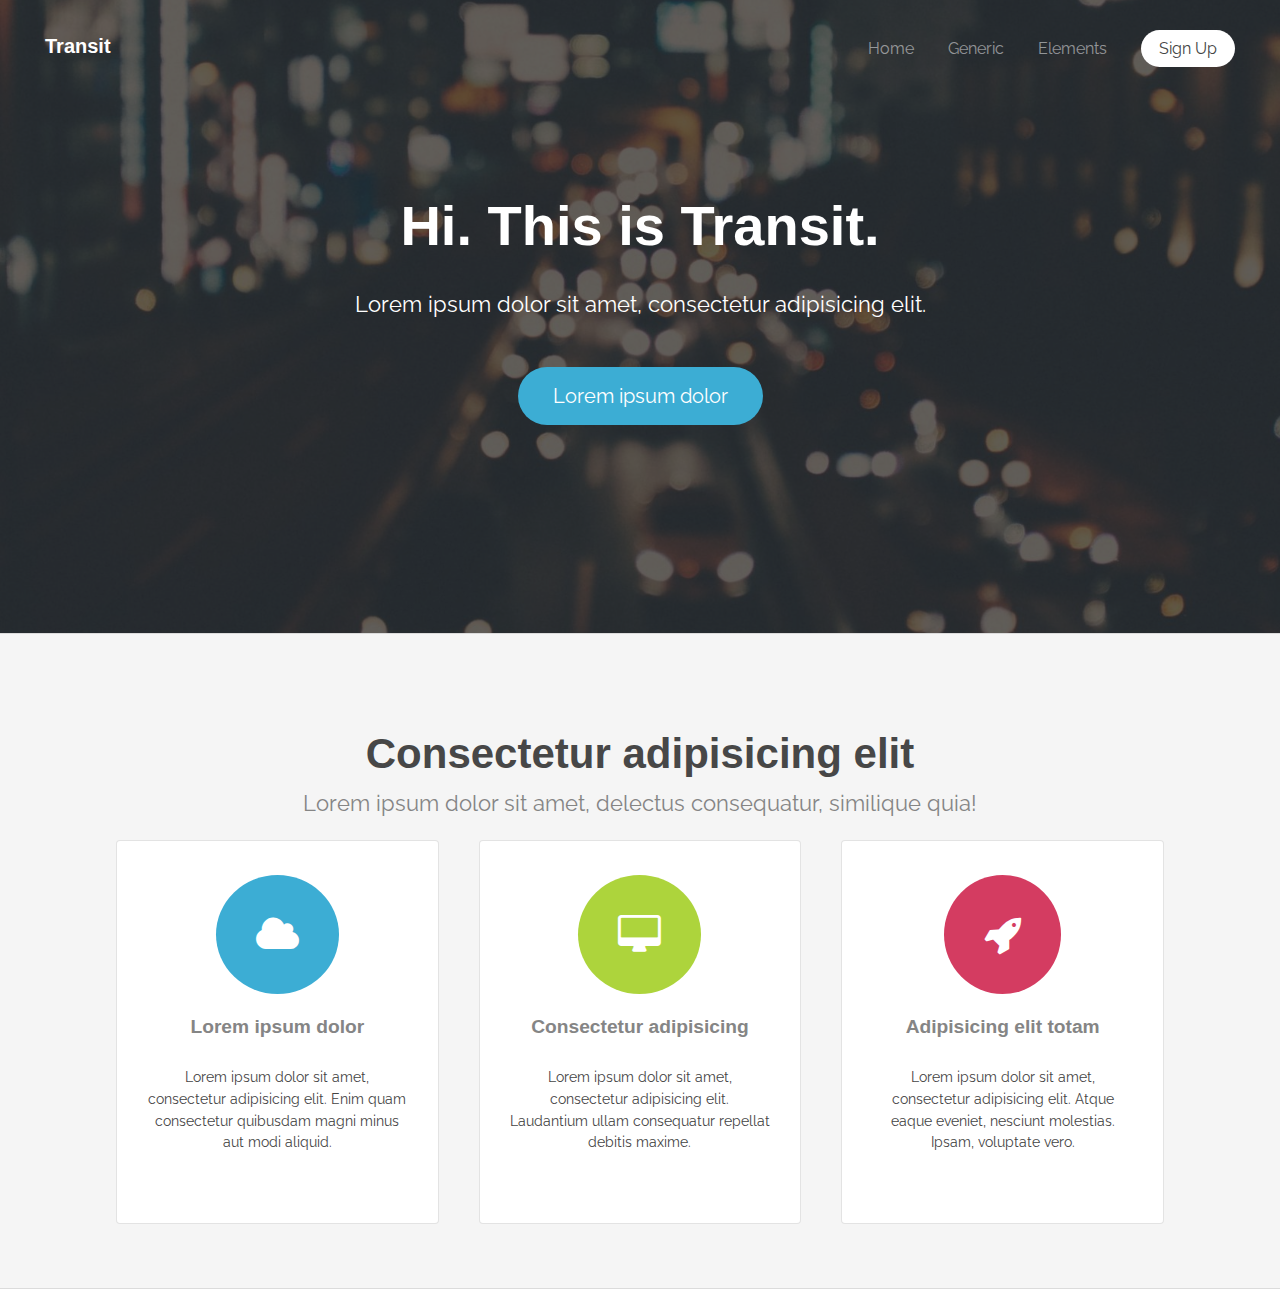
<file: index.html>
<!DOCTYPE html>
<html lang="en">

<head>
    <meta charset="UTF-8">
    <meta name="viewport" content="width=device-width, initial-scale=1.0">
    <title>Document</title>
    <link rel="stylesheet" href="css/style.css">
</head>

<body>
    <div class="header">
        <div class="top-menu">
            <h1>
                <a href="#">Transit</a>
            </h1>
            <div class="nav">
                <ul>
                    <li>
                        <a href="#">Home</a>
                    </li>
                    <li>
                        <a href="#">Generic</a>
                    </li>
                    <li>
                        <a href="#">Elements</a>
                    </li>
                    <li>
                        <button class="btn btn-gray">Sign Up</button>
                    </li>
                </ul>
            </div>
        </div>
        <div class= "banner-content">
            <h2>Hi. This is Transit.</h2>
            <p>Lorem ipsum dolor sit amet, consectetur adipisicing elit.</p>
            <button class="btn btn-big btn-blue">Lorem ipsum dolor</button>
        </div>
    </div>

    <div class="main">
    
        <div class="services">
            <div class="container">
                <div class="services-header">
                    <h2>Consectetur adipisicing elit</h2>
                    <p>Lorem ipsum dolor sit amet, delectus consequatur, similique quia!</p>
                </div>
                <div class="services-content">
                    <div class="box">
                        <i class="fa-cloud icon color-blue big rounded"></i>
                        <h4>Lorem ipsum dolor</h4>
                        <p>Lorem ipsum dolor sit amet, consectetur adipisicing elit. Enim quam consectetur quibusdam magni minus aut modi aliquid.</p>
                    </div>
                    <div class="box">
                        <i class="fa-desktop icon color-green big rounded"></i>
                        <h4>Consectetur adipisicing</h4>
                        <p>Lorem ipsum dolor sit amet, consectetur adipisicing elit. Laudantium ullam consequatur repellat debitis maxime.</p>
                    </div
                    ><div class="box">
                        <i class="fa-rocket icon color-red big rounded"></i>
                        <h4>Adipisicing elit totam</h4>
                        <p>Lorem ipsum dolor sit amet, consectetur adipisicing elit. Atque eaque eveniet, nesciunt molestias. Ipsam, voluptate vero.</p>
                    </div>
                </div>
            </div>
        </div>

        <div class="about">
            <div class="container">
                <div class="about-header ">

                </div>
                <div class="about-content">

                </div>
                <div class="about-footer">
                    
                </div>

            </div>

        </div>
        <div class="contact">

        </div>
        
    </div>
    <div class="footer"></div>
</body>

</html>
</file>
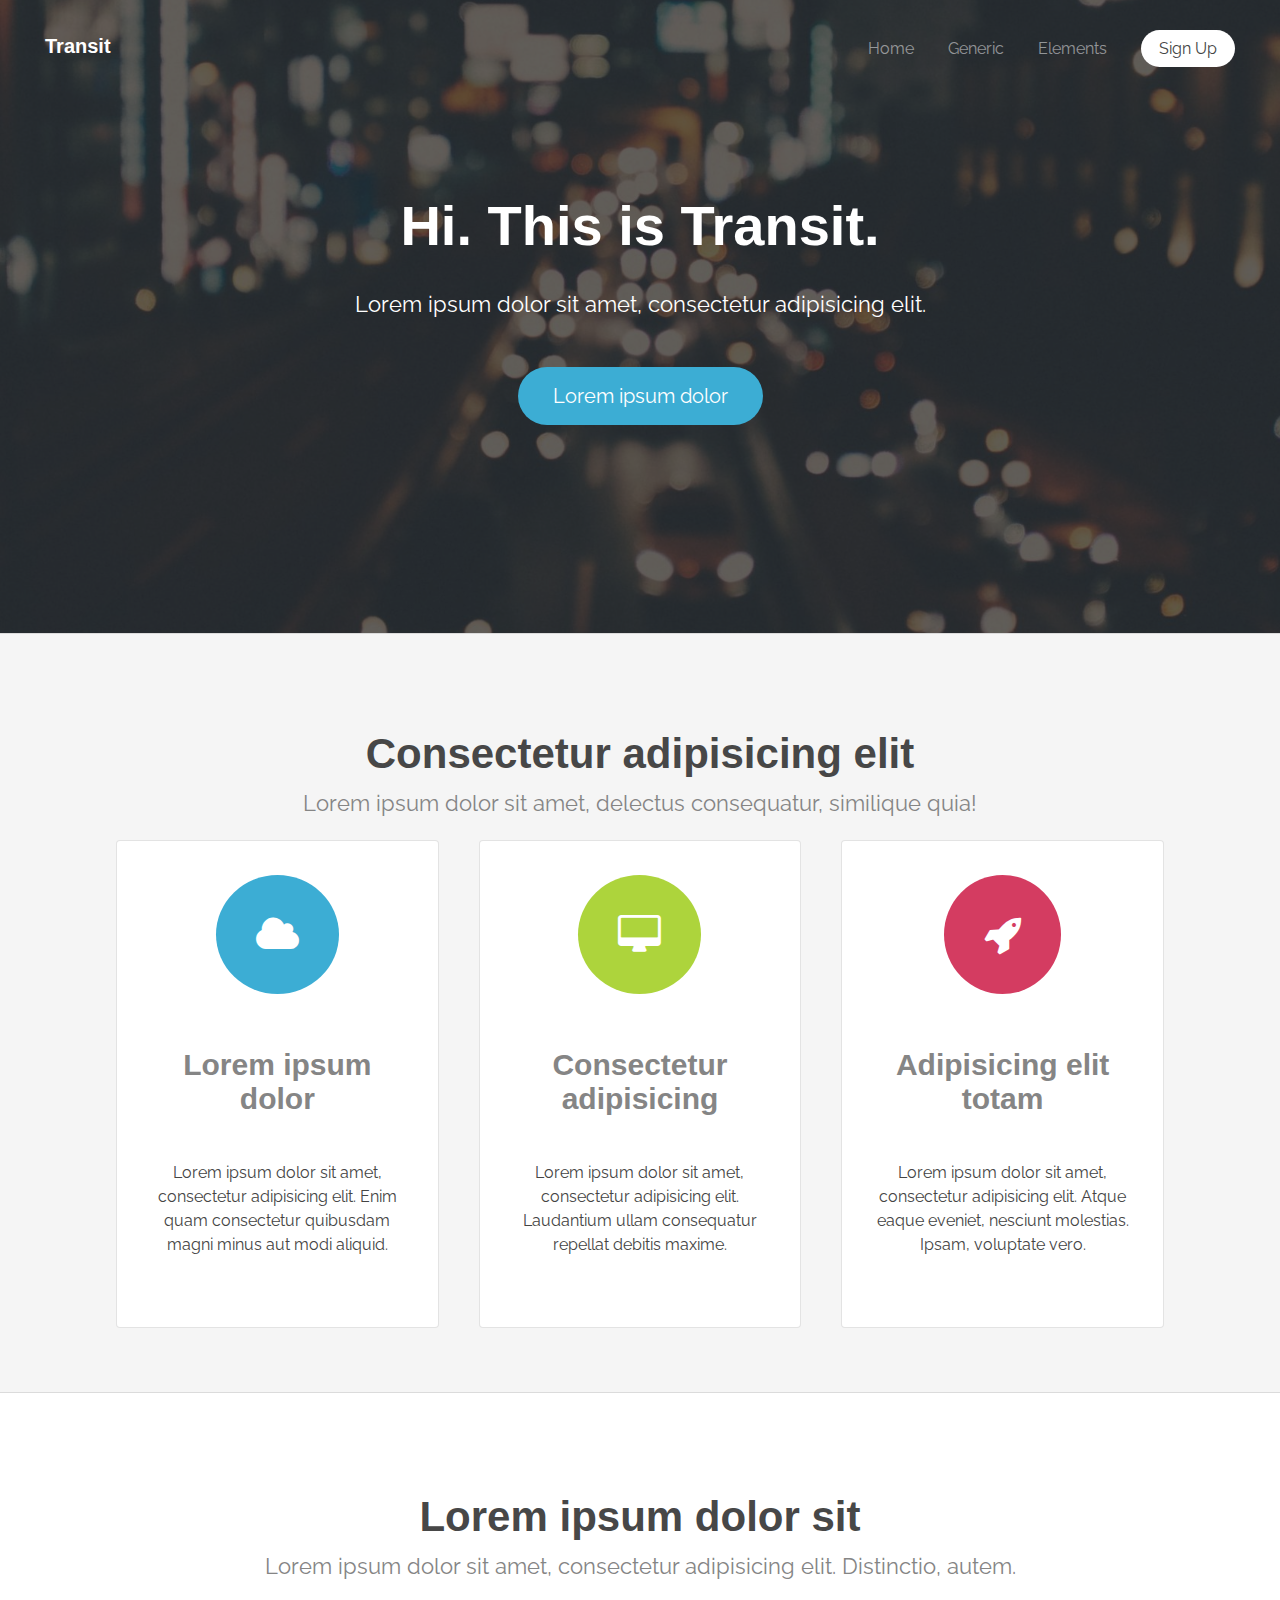
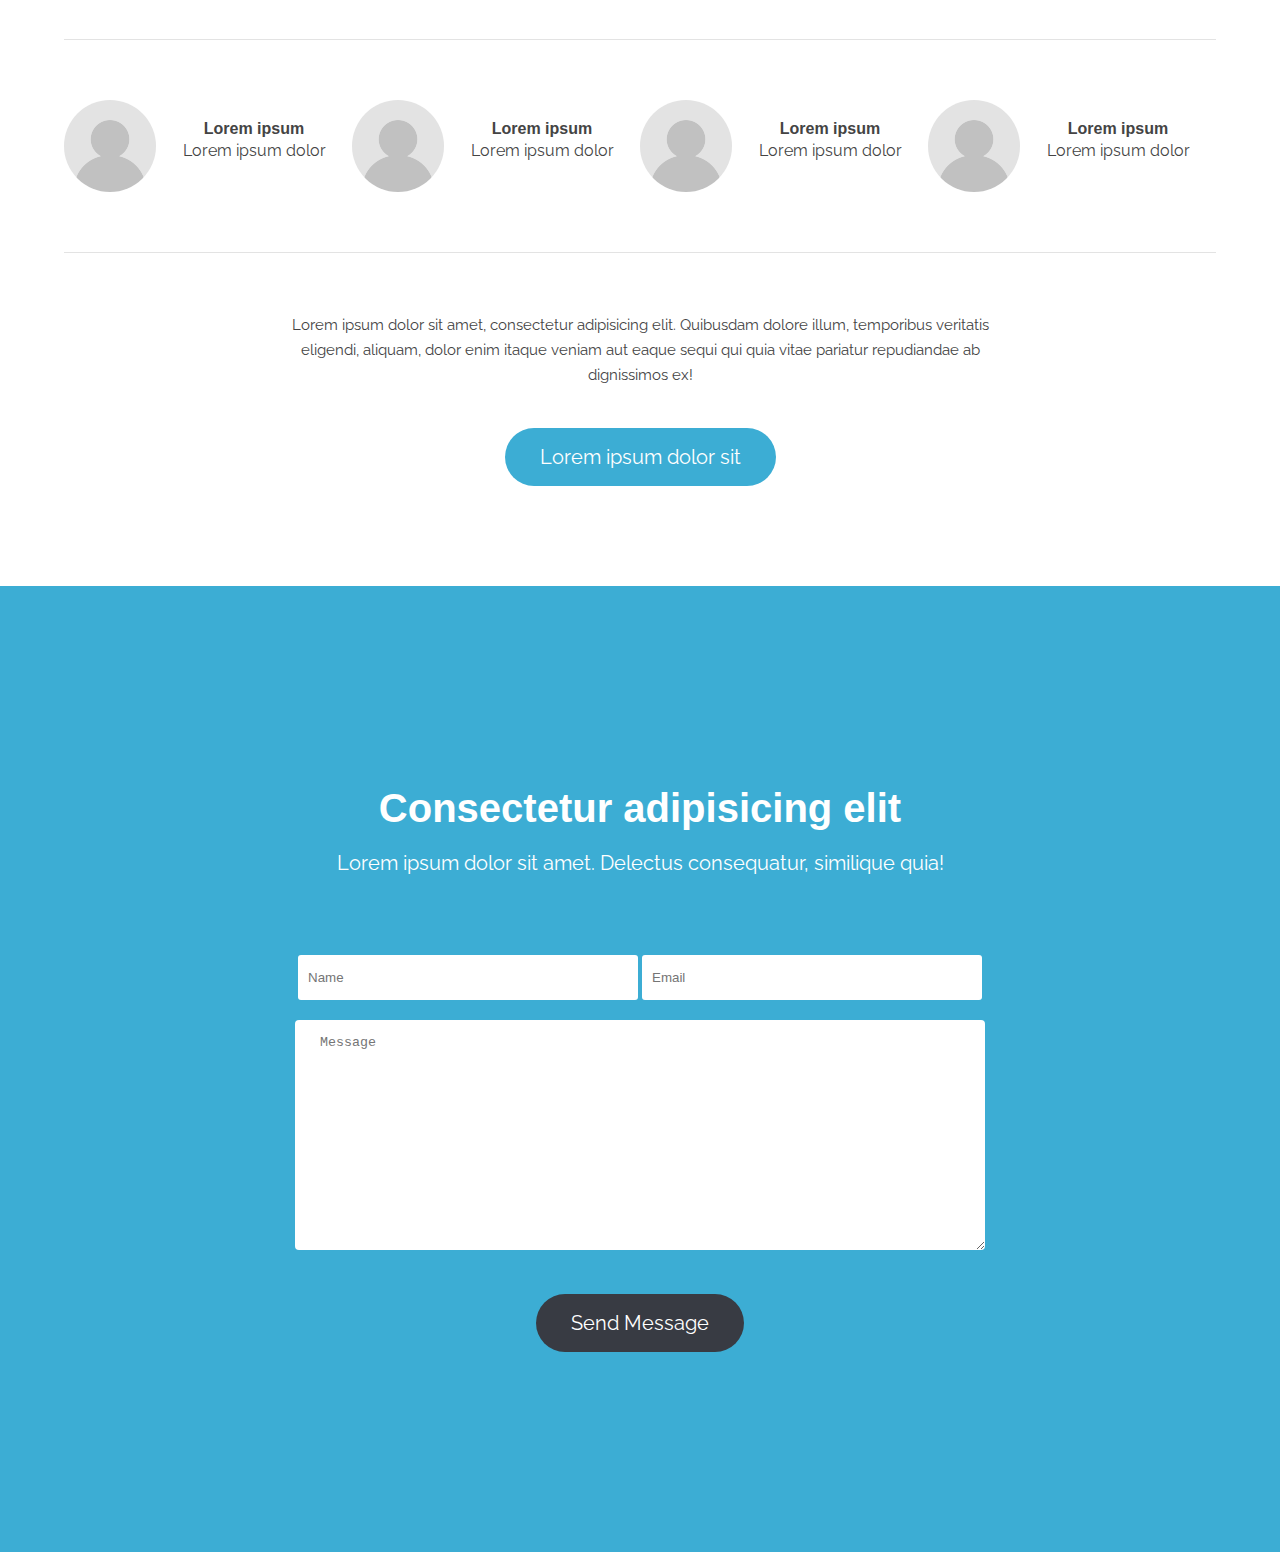
<file: 001-transit/index.html>
<!DOCTYPE html>
<html lang="en">

<head>
    <meta charset="UTF-8">
    <meta name="viewport" content="width=device-width, initial-scale=1.0">
    <title>Document</title>
    <link rel="stylesheet" href="css/style.css">
</head>

<body>
    <div class="header">
        <div class="top-menu">
            <h1>
                <a href="#">Transit</a>
            </h1>
            <div class="nav">
                <ul>
                    <li>
                        <a href="#">Home</a>
                    </li>
                    <li>
                        <a href="#">Generic</a>
                    </li>
                    <li>
                        <a href="#">Elements</a>
                    </li>
                    <li>
                        <button class="btn btn-gray">Sign Up</button>
                    </li>
                </ul>
            </div>
        </div>
        <div class= "banner-content">
            <h2>Hi. This is Transit.</h2>
            <p>Lorem ipsum dolor sit amet, consectetur adipisicing elit.</p>
            <button class="btn btn-big btn-blue">Lorem ipsum dolor</button>
        </div>
    </div>

    <div class="main">
    
        <div class="services">
            <div class="container">
                <div class="services-header">
                    <h2>Consectetur adipisicing elit</h2>
                    <p>Lorem ipsum dolor sit amet, delectus consequatur, similique quia!</p>
                </div>
                <div class="services-content">
                    <div class="box">
                        <i class="fa-cloud icon color-blue big rounded"></i>
                        <h4>Lorem ipsum dolor</h4>
                        <p>Lorem ipsum dolor sit amet, consectetur adipisicing elit. Enim quam consectetur quibusdam magni minus aut modi aliquid.</p>
                    </div>
                    <div class="box">
                        <i class="fa-desktop icon color-green big rounded"></i>
                        <h4>Consectetur adipisicing</h4>
                        <p>Lorem ipsum dolor sit amet, consectetur adipisicing elit. Laudantium ullam consequatur repellat debitis maxime.</p>
                    </div
                    ><div class="box">
                        <i class="fa-rocket icon color-red big rounded"></i>
                        <h4>Adipisicing elit totam</h4>
                        <p>Lorem ipsum dolor sit amet, consectetur adipisicing elit. Atque eaque eveniet, nesciunt molestias. Ipsam, voluptate vero.</p>
                    </div>
                </div>
            </div>
        </div>

        <div class="about">
            <div class="container">
                <div class="about-header ">
                    <h2>Lorem ipsum dolor sit</h2>
                    <p>Lorem ipsum dolor sit amet, consectetur adipisicing elit. Distinctio, autem.</p>

                </div>
                <div class="about-content">
                    <div class="profile">
                        <img src="img/profile_placeholder.gif" alt="">
                        <h4>Lorem ipsum</h4>
                        <p>Lorem ipsum dolor</p>
                    </div>
                    <div class="profile">
                        <img src="img/profile_placeholder.gif" alt="">
                        <h4>Lorem ipsum</h4>
                        <p>Lorem ipsum dolor</p>
                    </div>
                    <div class="profile">
                        <img src="img/profile_placeholder.gif" alt="">
                        <h4>Lorem ipsum</h4>
                        <p>Lorem ipsum dolor</p>
                    </div>
                    <div class="profile">
                        <img src="img/profile_placeholder.gif" alt="">
                        <h4>Lorem ipsum</h4>
                        <p>Lorem ipsum dolor</p>
                    </div>
                </div>
                <div class="about-footer">
                    <div class="about-footer">
                        <p>Lorem ipsum dolor sit amet, consectetur adipisicing elit. Quibusdam dolore illum, temporibus veritatis eligendi, aliquam, dolor enim itaque veniam aut eaque sequi qui quia vitae pariatur repudiandae ab dignissimos ex!</p>
                        <button class="btn btn-big btn-blue">Lorem ipsum dolor sit</button>
                    </div>
                    
                </div>

            </div>

        </div>
        <div class="contact">
            <div class="contact">
                <div class="contact-header">
                    <h2>Consectetur adipisicing elit</h2>
                    <p>Lorem ipsum dolor sit amet. Delectus consequatur, similique quia!</p>
                </div>
            
                <div class="contact-form">
                    <form action="">
                        <input type="text" placeholder="Name">
                        <input type="email" placeholder="Email">
                        <textarea placeholder="Message"></textarea>
                    </form>
                    <button class="btn btn-big btn-dark ">Send Message</button>
                </div>
            </div>
        </div>
    </div>

    <div class="footer">
        
    </div>
</body>

</html>
</file>
<file: css/style.css>
@import url(font-awesome.min.css);
@font-face {
    font-family: "Raleway";
    src: url(../fonts/Raleway/Raleway-VariableFont_wght.ttf);
}
* {
    margin: 0;
}

body {
    font-family: "Raleway", Helvetica, sans-serif;
    color: #444;
}

h1,
h2,
h3,
h4,
h5,
h6 {
    font-family: Helvetica;
}
a {
    text-decoration: none;
    color: #fff;
}

.header h1 {
    float: left;
    font-size: 20px;
    padding: 5px 15px;
}

.nav {
    text-align: right;
}

.nav ul li {
    display: inline;
    padding: 0 15px;
}

.nav ul li a {
    color: rgba(255, 255, 255, 0.5);
    transition: color .2s ease-in-out;
}

.nav ul li a:hover {
    color: #ffffff;
}

.top-menu {
    padding: 30px;
}

.header {
    background-image: url(../img/dark_tint.png), url(../img/bokeh_car_lights_bg.jpg);
    background-position: center center;
    background-size: cover;
}

.btn {
    padding: 9px 18px;
    border-radius: 30px;
    border: 0;
    cursor: pointer;
    text-align: center;
    font-size: 16px;
    color: #ffffff;   
    font-family: "Raleway" ;
}

.btn-gray {
    background-color: #fff;
    color: #444!important;
}

.btn-blue {
    background-color: #3cadd4;
    color: #fff!important;
}

.btn-dark {
    background-color: #383b43;
    color: #ffffff !important;
}

.btn-big {
    font-size: 20px!important;
    padding: 17px 35px;
}

.banner-content {
    text-align: center;
    color: #ffffff;
    padding: 4em 0em 13em;
}

.banner-content h2 {
    font-size: 3.5em;
    line-height: 130px;
}

.banner-content p {
    font-size: 22px;
    margin-bottom: 50px;
}

.services{
    background-color: #F5F5F5;
    border-bottom: 1px solid rgba(144, 144, 144, 0.25);
    border-top: 1px solid rgba(144, 144, 144, 0.25);
    padding: 6em 0em 4em;
    text-align: center;

}
.services-header{
    margin: 0 0 1.5em 0;
}
.services-header h2 {
    font-size: 42px;
    color: #474747;
    margin-bottom: 12px;
}

.services-header p {
    font-size: 22px;
    color: #858585;
}

.icon:before {
    font-family: FontAwesome;
    font-style: normal;
}

.color-blue {
    background-color: #3cadd4;
    color: #ffffff;
}

.color-green {
    background-color: #add43c;
    color: #ffffff;
}

.color-red {
    background-color: #d43c61;
    color: #ffffff;
}

.big {
    font-size: 40px;
    padding: 0.9em 1em;
}

.rounded {
    border-radius: 100%;
}

.services-content>* {
    float: left;
}

.box {
    background-color: #fff;
    padding: 70px 30px;
    border-radius: 4px;
    width: calc(calc(100% / 3) - 102px);
    border: solid 1px rgba(144, 144, 144, 0.25);
    margin: 0 20px;
}
.services-content:after,
.services-content:before{
    content: '';
    display: block;
    clear: both;
}
.box h4{
    color: #858585 ;
    font-size: 1.2em ;
    margin: 3em 0em 1.5em 0em ;
}
.box p{
    font-size: 0.9em;
    line-height: 1.5em;
}
.services-content {
    width: 85%;
    margin: 0 auto;  
}

@media only screen and (max-width: 835px){
    .box{
        width: 100%;
        padding: 60px 0;
        margin: 10px 0;
    }
}
</file>
<file: 001-transit/css/style.css>
@import url(font-awesome.min.css);
@font-face {
    font-family: "Raleway";
    src: url(../fonts/Raleway/Raleway-VariableFont_wght.ttf);
}
* {
    margin: 0;
}

body {
    font-family: "Raleway", Helvetica, sans-serif;
    color: #444;
}

h1,
h2,
h3,
h4,
h5,
h6 {
    font-family: Helvetica;
}
a {
    text-decoration: none;
    color: #fff;
}

.header h1 {
    float: left;
    font-size: 20px;
    padding: 5px 15px;
}

.nav {
    text-align: right;
}

.nav ul li {
    display: inline;
    padding: 0 15px;
}

.nav ul li a {
    color: rgba(255, 255, 255, 0.5);
    transition: color .2s ease-in-out;
}

.nav ul li a:hover {
    color: #ffffff;
}

.top-menu {
    padding: 30px;
}

.header {
    background-image: url(../img/dark_tint.png), url(../img/bokeh_car_lights_bg.jpg);
    background-position: center center;
    background-size: cover;
}

.btn {
    padding: 9px 18px;
    border-radius: 30px;
    border: 0;
    cursor: pointer;
    text-align: center;
    font-size: 16px;
    color: #ffffff;   
    font-family: "Raleway" ;
}

.btn-gray {
    background-color: #fff;
    color: #444!important;
}

.btn-blue {
    background-color: #3cadd4;
    color: #fff!important;
}

.btn-dark {
    background-color: #383b43;
    color: #ffffff !important;
}

.btn-big {
    font-size: 20px!important;
    padding: 17px 35px;
}

.banner-content {
    text-align: center;
    color: #ffffff;
    padding: 4em 0em 13em;
}

.banner-content h2 {
    font-size: 3.5em;
    line-height: 130px;
}

.banner-content p {
    font-size: 22px;
    margin-bottom: 50px;
}

.services{
    background-color: #F5F5F5;
    border-bottom: 1px solid rgba(144, 144, 144, 0.25);
    border-top: 1px solid rgba(144, 144, 144, 0.25);
    padding: 6em 0em 4em;
    text-align: center;

}
.services-header{
    margin: 0 0 1.5em 0;
}
.services-header h2 {
    font-size: 42px;
    color: #474747;
    margin-bottom: 12px;
}

.services-header p {
    font-size: 22px;
    color: #858585;
}

.icon:before {
    font-family: FontAwesome;
    font-style: normal;
}

.color-blue {
    background-color: #3cadd4;
    color: #ffffff;
}

.color-green {
    background-color: #add43c;
    color: #ffffff;
}

.color-red {
    background-color: #d43c61;
    color: #ffffff;
}

.big {
    font-size: 40px;
    padding: 0.9em 1em;
}

.rounded {
    border-radius: 100%;
}

.services-content>* {
    float: left;
}

.box {
    background-color: #fff;
    padding: 70px 30px;
    border-radius: 4px;
    width: calc(calc(100% / 3) - 102px);
    border: solid 1px rgba(144, 144, 144, 0.25);
    margin: 0 20px;
}
.services-content:after,
.services-content:before{
    content: '';
    display: block;
    clear: both;
}
.box h4{
    color: #858585 ;
    font-size: 30px ;
    margin: 3em 0em 1.5em 0em ;
}
.box p{
    font-size: 1.0em;
    line-height: 1.5em;
}
.services-content {
    width: 85%;
    margin: 0 auto;  
}

@media only screen and (max-width: 835px){
    .box{
        width: 100%;
        padding: 60px 0;
        margin: 10px 0;
    }
}
.about {
    text-align: center;
    padding: 100px 0;
}
/* .about-content{
    border-bottom: 1px solid rgba(144, 144, 144, 0.25);
    border-top: 1px solid rgba(144, 144, 144, 0.25);
    margin: 60px 0;
     */
}
.about-header{
    text-align: center;
    padding: 6em 0em 4em;
}
.about-header h2 {
    font-size: 42px;
    color: #474747;
    margin-bottom: 12px;

}
.about-header p {
    font-size: 22px;
    color: #858585;

}
.about-content {
    border-bottom: 1px solid rgba(144, 144, 144, 0.25);
    border-top: 1px solid rgba(144, 144, 144, 0.25);
    margin: 60px auto;
    width: 90%;
    padding-top: 60px;
}

.about-content>* {
    float: left;
}

.about-content:after,
.about-content:before {
    content: '';
    display: block;
    clear: both;
}

.profile {
    width: 25%;
    margin-bottom: 60px;
}

.profile img {
    float: left;
    border-radius: 50%;
    /* margin-left: 15%; */
}

.profile h4 {
    margin-top: 20px;
}
.profile p {
    line-height: 25px;
}

.about-footer p {
    line-height: 25px;
    font-size: 15px;
    margin-bottom: 40px;
}

.about-footer {
    width: 75%;
    margin: 0 auto;
}


.contact {
    background-color: #3cadd4;
    color: #ffffff;
    padding: 100px 0;
}

.contact-header {
    text-align: center;
}

.contact-header h2 {
    font-size: 40px;
    margin-bottom: 20px;
}

.contact-header p {
    font-size: 20px;
    margin-bottom: 80px;
}
.contact-form{
    text-align: center;
}
input[type="text"],
[type='email']{
    background-color: #fff;
    color: #444;
    border: none;
    border-radius: 3px;
    padding: 15px 10px;
    width: 25%;
}
textarea {
    background-color: #fff;
    color: #444;
    border: none;
    border-radius: 4px;
    height: 200px;
    padding: 15px 25px;
    width: 50%;
    margin-top: 20px;
}

.contact-form button {
    margin-top: 40px;
}

/* ::placeholder {
    color: #858585!important;
    font-size: 15px;
    font-family: "Raleway";
} */
</file>
